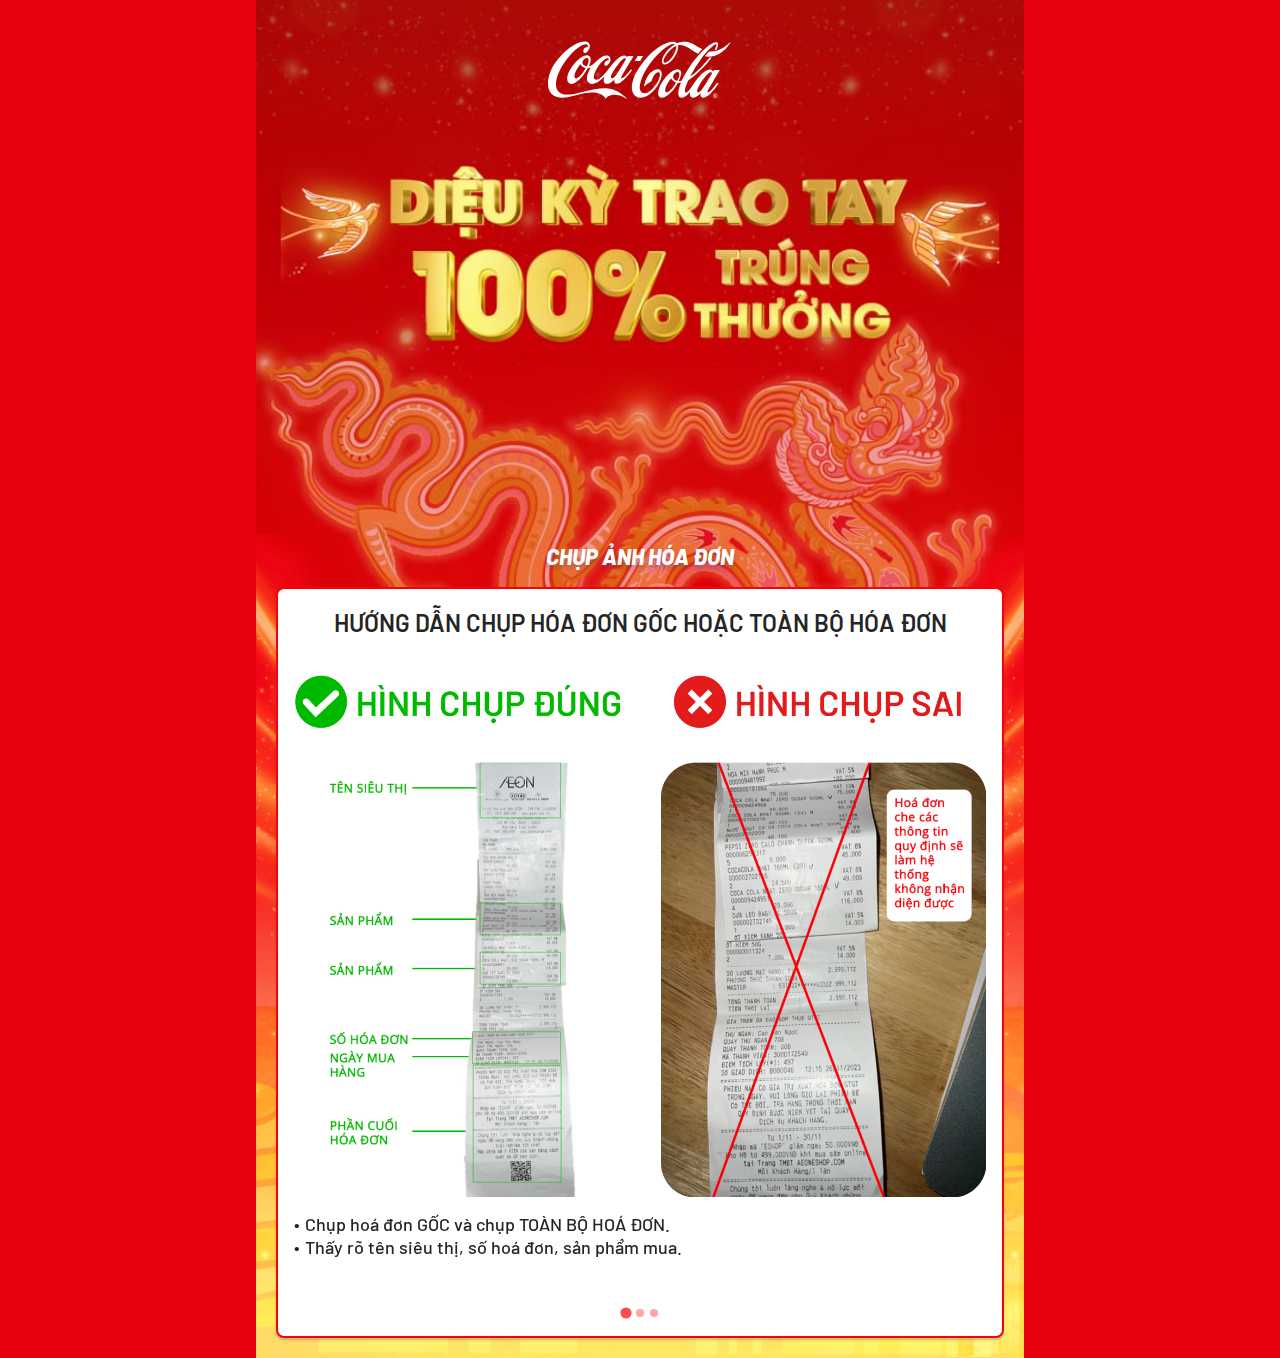
<file: bill.html>
<!DOCTYPE html>
<html lang="en">
<head>
  <meta charset="UTF-8">
  <meta name="viewport" content="width=device-width, initial-scale=1.0">
  <title>Cocacola - Diệu kỳ trao tay</title>
  <link rel="stylesheet" href="assets/css/style.css">
  <script src="assets/js/slider/splide.min.js"></script>
  <link href="assets/js/slider/splide.min.css" rel="stylesheet">
</head>

<body class="p-bill">
  <main>
    <header>
      <img src="assets/images/v4/logo-coca.svg" alt="">
      <!-- logo supermarket optional -->
      <!-- <img src="assets/images/v4/supermarket/lottlemart.png" alt="">   -->
    </header>
    <h1 class="heading heading-italic">Chụp ảnh hóa đơn</h1>
    <div class="p-bill-carousel">
      <p class="title">hướng dẫn chụp hóa đơn gốc hoặc toàn bộ hóa đơn</p>
      <div class="splide" aria-label="Splide Basic HTML Example">
        <div class="splide__track">
          <ul class="splide__list">
            <li class="splide__slide">
              <img src="assets/images/v4/slide/slide1.jpg">
              <ul class="text">
                <li>Chụp hoá đơn GỐC và chụp TOÀN BỘ HOÁ ĐƠN.</li>
                <li>Thấy rõ tên siêu thị, số hoá đơn, sản phẩm mua.</li>
              </ul>
            </li>
            <li class="splide__slide">
              <img src="assets/images/v4/slide/slide2.jpg">
              <ul class="text">
                 <li>Gấp hoá đơn lại để thấy rõ tên siêu thị, số hoá đơn, ngày mua hàng, tên và giá sản phẩm vào trong 1 khung hình.</li>
                 <li>Không gấp hoặc che các thông tin ở phần cuối hoá đơn.</li>
                 <li>Hoá đơn bị mờ sẽ không được hệ thống ghi nhận thông tin.</li>
              </ul>
            </li>
            <li class="splide__slide">
              <img src="assets/images/v4/slide/slide3.jpg">
            </li>
          </ul>
        </div>
      </div>
    </div>

    <script>
      var splide = new Splide( '.splide',{
        arrows: false
      } );
      splide.mount();
    </script>
   

  </main>
</body>
</html>
</file>
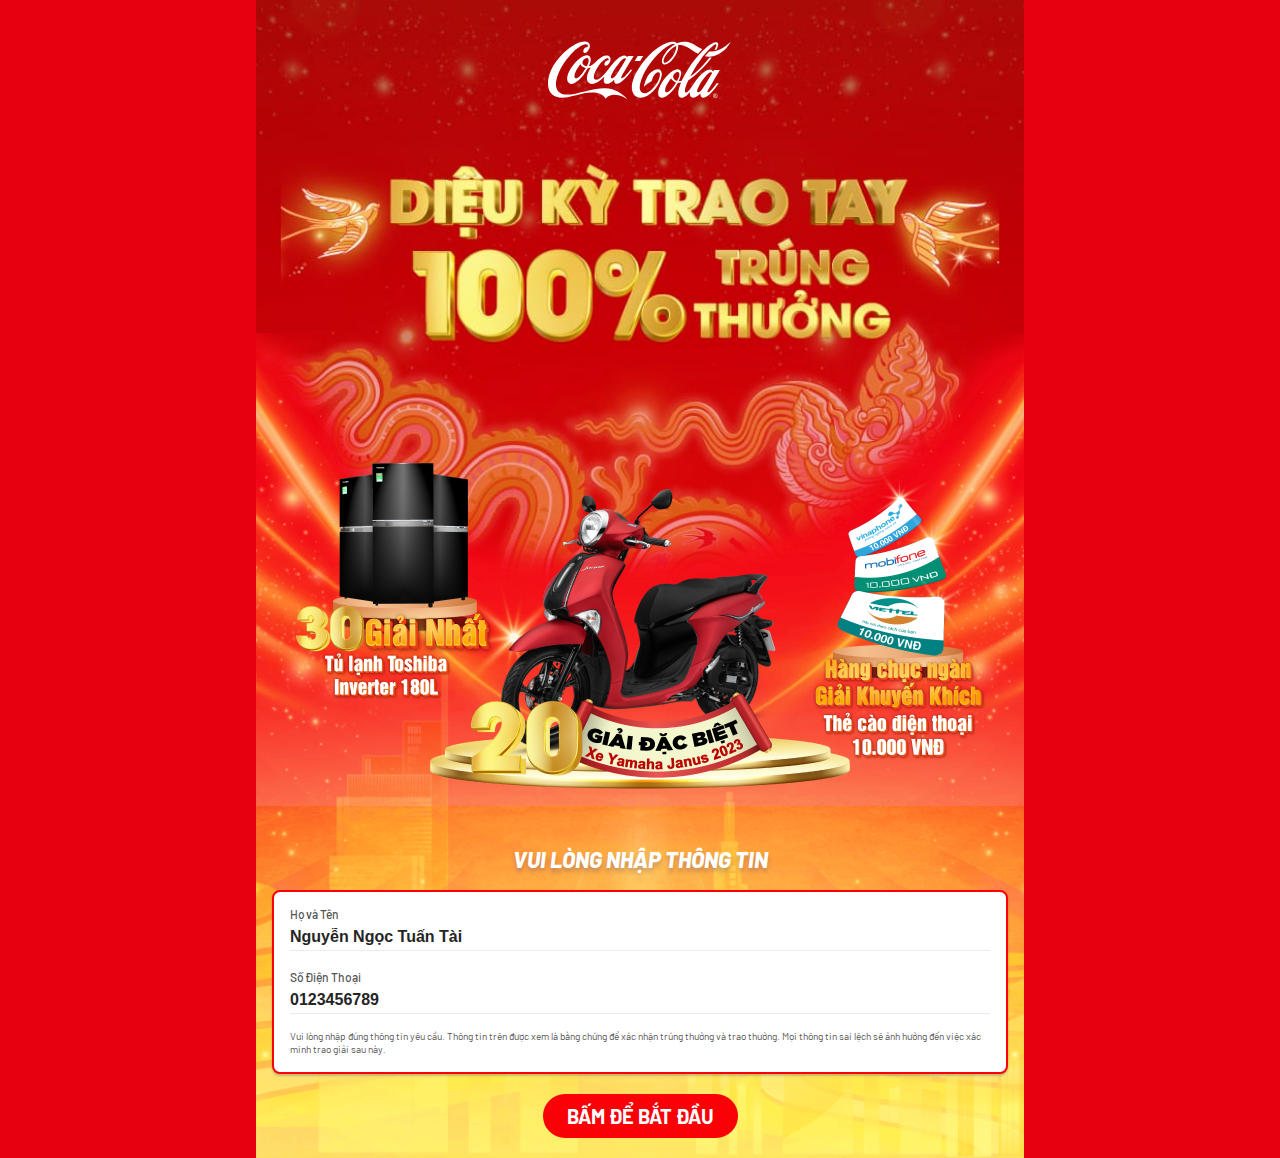
<file: game-step1.html>
<!DOCTYPE html>
<html lang="en">
<head>
  <meta charset="UTF-8">
  <meta name="viewport" content="width=device-width, initial-scale=1.0">
  <title>Cocacola - Diệu kỳ trao tay</title>
  <link rel="stylesheet" href="assets/css/style.css">
</head>

<body class="p-game">
  <main>
    <header>
      <img src="assets/images/v4/logo-coca.svg" alt="">
      <!-- logo supermarket optional -->
      <!-- <img src="assets/images/v4/supermarket/lottlemart.png" alt="">   -->
    </header>
    <div class="campaign">
      <img src="assets/images/v4/campaign/coop.png" alt="">
    </div>
    <h1 class="heading heading-italic">Vui lòng nhập thông tin</h1>

    <div class="form">
      <form action="">
        <div class="form-group">
          <label class="form-label" for="">Họ và Tên</label>
          <div class="form-input"><input type="text" value="Nguyễn Ngọc Tuấn Tài" /></div>
        </div>
        <div class="form-group">
          <label class="form-label" for="">Số Điện Thoại</label>
          <div class="form-input"><input type="text" value="0123456789" /></div>
        </div>
      </form>
      <p>
        Vui lòng nhập đúng thông tin yêu cầu. Thông tin trên được xem là bằng chứng để xác nhận trúng thưởng và trao thưởng. Mọi thông tin sai lệch sẽ ảnh hưởng đến việc xác minh trao giải sau này.
      </p>
    </div>
    <footer class="footer">
      <a class="button" href="game-step2.html">Bấm để bắt đầu</a>
    </footer>
  </main>
</body>
</html>
</file>
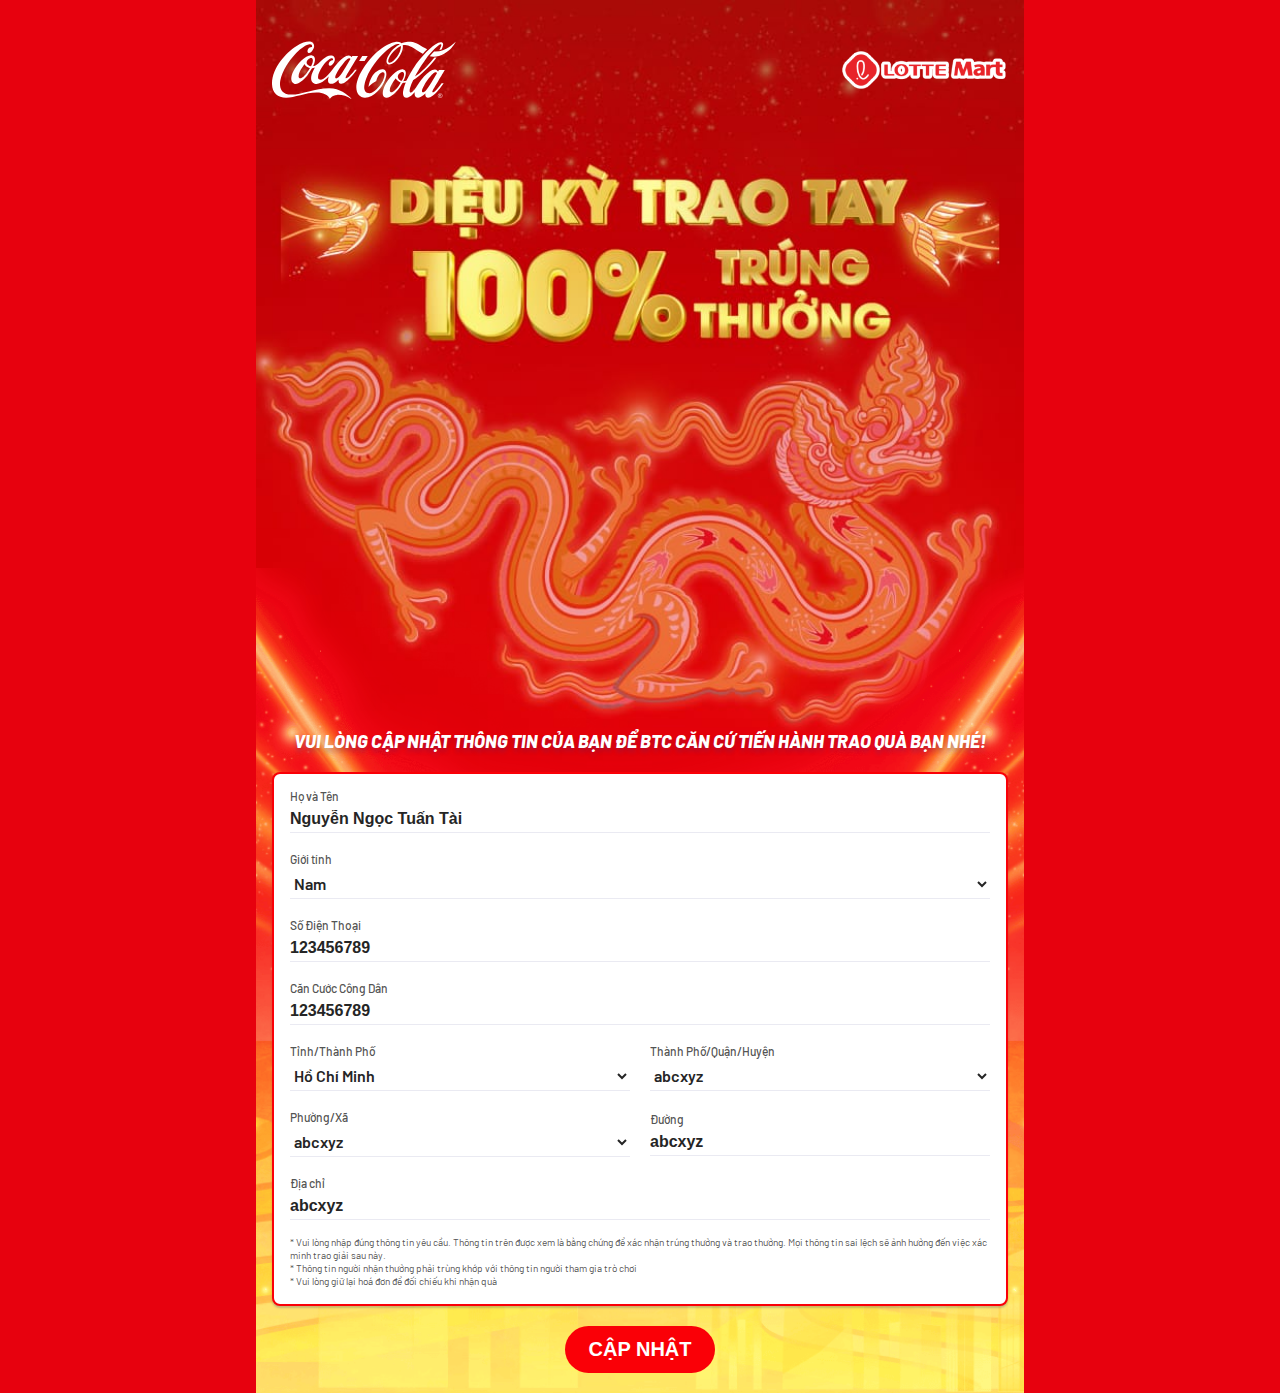
<file: game-step3.html>
<!DOCTYPE html>
<html lang="en">
<head>
  <meta charset="UTF-8">
  <meta name="viewport" content="width=device-width, initial-scale=1.0">
  <title>Cocacola - Diệu kỳ trao tay</title>
  <link rel="stylesheet" href="assets/css/style.css">
</head>

<body class="p-game-step3">
  <main>
    <header>
      <img src="assets/images/v4/logo-coca.svg" alt="">
      <!-- logo supermarket optional -->
      <img src="assets/images/v4/supermarket/lottlemart.png" alt="">  
    </header>
    <p class="heading-small">Vui lòng cập nhật thông tin của bạn để BTC căn cứ tiến hành trao quà bạn nhé!</p>
    <form class="form" action="">
      <div class="form-group">
        <label  class="form-label" for="">Họ và Tên</label>
        <div class="form-input">
          <input type="text" name="" id="" value="Nguyễn Ngọc Tuấn Tài"></div>
      </div>
      <div class="form-group">
        <label class="form-label" for="">Giới tính</label>
        <div class="form-input">
          <select name="" id="">
            <option value="">Nam</option>
            <option value="">Nữ</option>
            <option value="">Khác</option>
          </select>
        </div>
      </div>
      <div class="form-group">
        <label class="form-label" for="">Số Điện Thoại</label>
        <div class="form-input">
          <input type="number" name="" id="" value="123456789">
        </div>
      </div>
      <div class="form-group">
        <label class="form-label" for="">Căn Cước Công Dân</label>
        <div class="form-input">
          <input type="number" name="" id="" value="123456789">
        </div>
      </div>
      <div class="form-inline">
        <div class="form-group">
          <label class="form-label" for="">Tỉnh/Thành Phố</label>
          <div class="form-input">
            <select name="" id="">
              <option value="">Hồ Chí Minh</option>
            </select>
          </div>
        </div>
        <div class="form-group">
          <label class="form-label" for="">Thành Phố/Quận/Huyện</label>
          <div class="form-input">
            <select name="" id="">
              <option value="">abcxyz</option>
            </select>
          </div>
        </div>
      </div>
      <div class="form-inline">
        <div class="form-group">
          <label class="form-label" for="">Phường/Xã</label>
          <div class="form-input">
            <select name="" id="">
              <option value="">abcxyz</option>
            </select>
          </div>
        </div>
        <div class="form-group">
          <label class="form-label" for="">Đường</label>
          <div class="form-input"><input type="text" name="" id="" value="abcxyz"></div>
        </div>
      </div>
      <div class="form-group">
        <label  class="form-label" for="">Địa chỉ</label>
        <div class="form-input"><input type="text" name="" id="" value="abcxyz"></div>
      </div>
      <p>
        * Vui lòng nhập đúng thông tin yêu cầu. Thông tin trên được xem là bằng chứng để xác nhận trúng thưởng và trao thưởng. Mọi thông tin sai lệch sẽ ảnh hưởng đến việc xác minh trao giải sau này.
        <br/>* Thông tin người nhận thưởng phải trùng khớp với thông tin người tham gia trò chơi
        <br/>* Vui lòng giữ lại hoá đơn để đối chiếu khi nhận quà
      </p>
    </form>
    <footer class="footer">
      <button class="button" type="submit" data-modal="modal-success">Cập nhật</button>
    </footer>

    <div class="modal" id="modal-success">
      <div class="modal-bg modal-exit"></div>
      <div class="modal-container">
        <div class="modal-body">
          <p>Bạn có chắc chắn muốn cập nhật thông tin của bạn thành thông tin này không?</p>
          <footer class="footer">
            <a class="modal-exit btn btn-gray">Huỷ bỏ</a>
            <a class="btn btn-green">Đồng ý</a>
          </footer>
        </div>
      </div>
    </div>
  </main>

  <script src="assets/js/modal.js"></script>
</body>
</html>
</file>
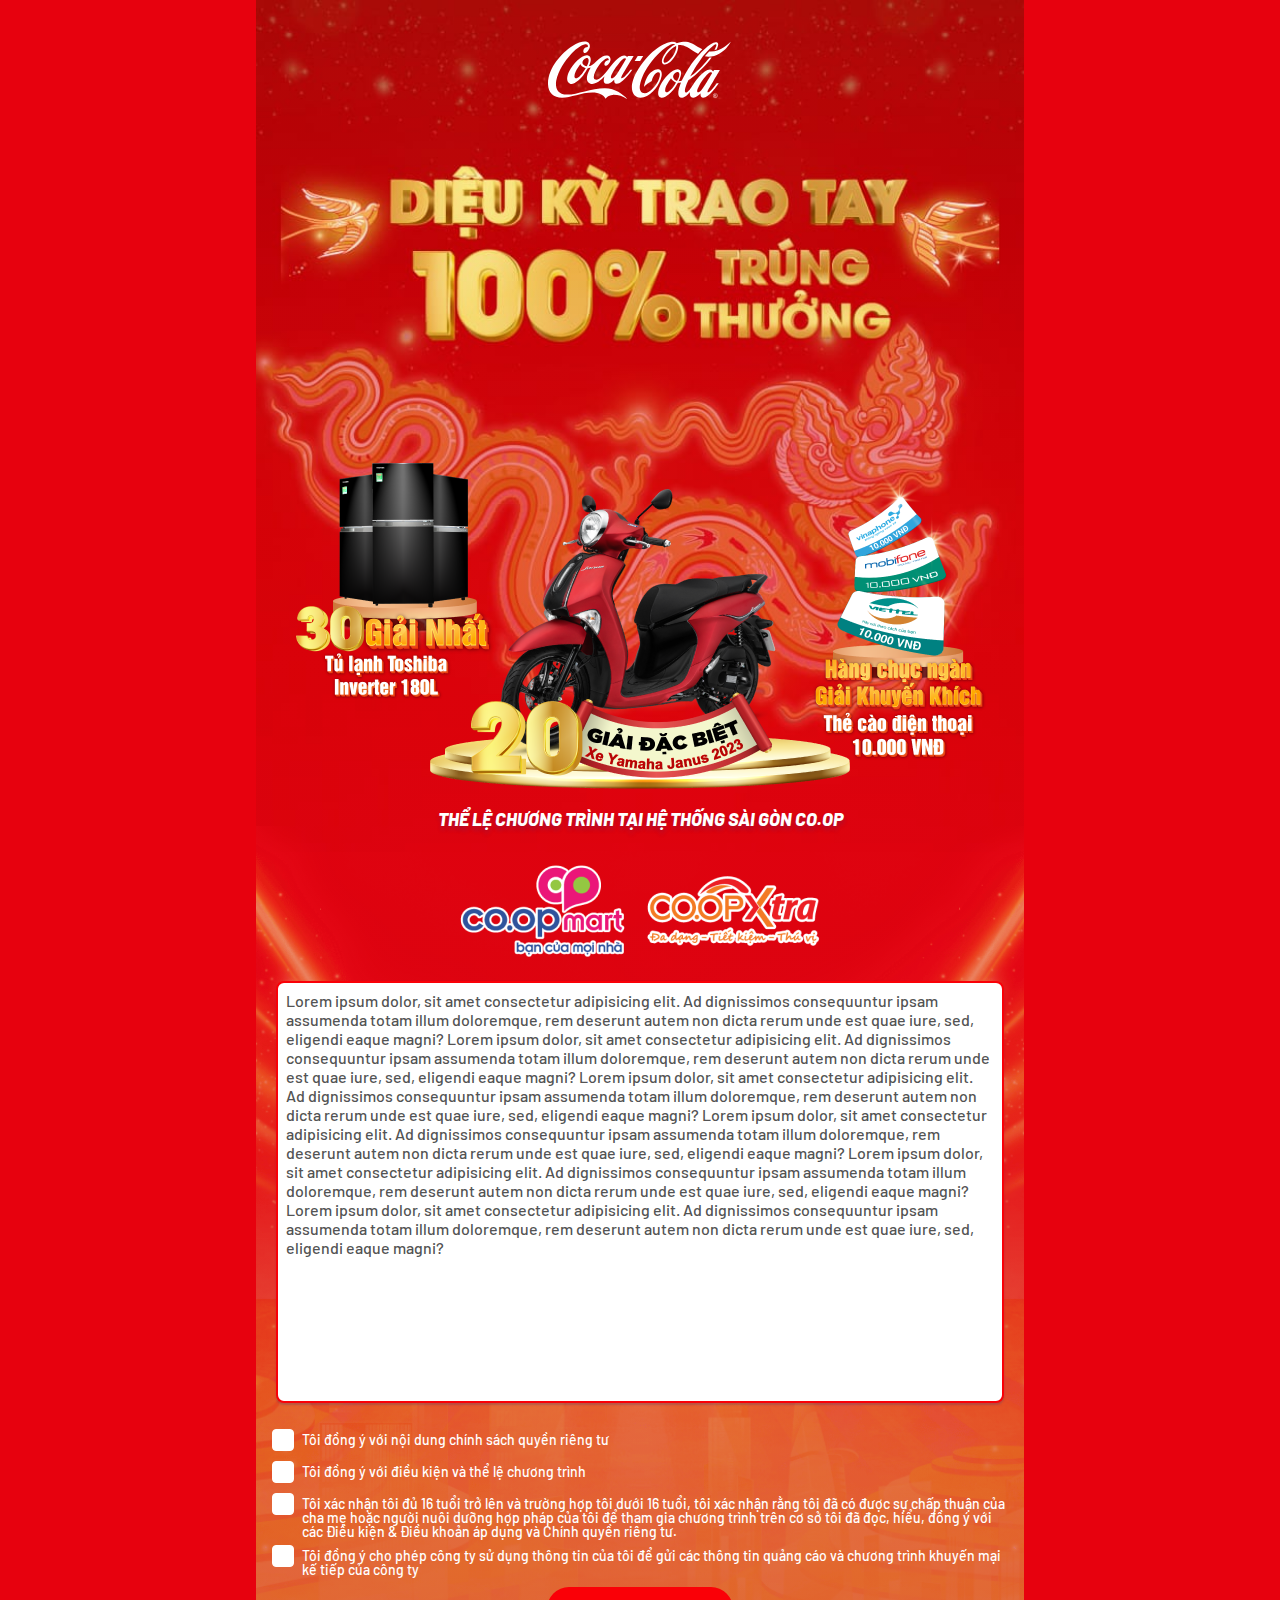
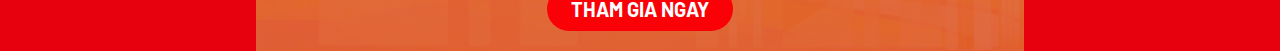
<file: game-thele.html>
<!DOCTYPE html>
<html lang="en">
<head>
  <meta charset="UTF-8">
  <meta name="viewport" content="width=device-width, initial-scale=1.0">
  <title>Cocacola - Diệu kỳ trao tay</title>
  <link rel="stylesheet" href="assets/css/style.css">
</head>

<body class="p-thele">
  <main>
    <header>
      <img src="assets/images/v4/logo-coca.svg" alt="">
      <!-- logo supermarket optional -->
      <!-- <img src="assets/images/v4/supermarket/lottlemart.png" alt="">   -->
    </header>
    <div class="campaign">
      <img src="assets/images/v4/campaign/coop.png" alt="">
    </div>
    <h1 class="heading-small">Thể lệ chương trình tại hệ thống sài gòn co.op</h1>
    <ul class="supermarket">
      <li><img src="assets/images/v4/supermarket/coop.png" alt=""></li>
      <li><img src="assets/images/v4/supermarket/coopextra.png" alt=""></li>
    </ul>
    <div class="p-thele-content">
      <div class="p-thele-content-inner">
        Lorem ipsum dolor, sit amet consectetur adipisicing elit. Ad dignissimos consequuntur ipsam assumenda totam illum doloremque, rem deserunt autem non dicta rerum unde est quae iure, sed, eligendi eaque magni?
        Lorem ipsum dolor, sit amet consectetur adipisicing elit. Ad dignissimos consequuntur ipsam assumenda totam illum doloremque, rem deserunt autem non dicta rerum unde est quae iure, sed, eligendi eaque magni?
        Lorem ipsum dolor, sit amet consectetur adipisicing elit. Ad dignissimos consequuntur ipsam assumenda totam illum doloremque, rem deserunt autem non dicta rerum unde est quae iure, sed, eligendi eaque magni?
        Lorem ipsum dolor, sit amet consectetur adipisicing elit. Ad dignissimos consequuntur ipsam assumenda totam illum doloremque, rem deserunt autem non dicta rerum unde est quae iure, sed, eligendi eaque magni?
        Lorem ipsum dolor, sit amet consectetur adipisicing elit. Ad dignissimos consequuntur ipsam assumenda totam illum doloremque, rem deserunt autem non dicta rerum unde est quae iure, sed, eligendi eaque magni?
        Lorem ipsum dolor, sit amet consectetur adipisicing elit. Ad dignissimos consequuntur ipsam assumenda totam illum doloremque, rem deserunt autem non dicta rerum unde est quae iure, sed, eligendi eaque magni?
      </div>
    </div>
    <div class="form-check">
      <input type="checkbox" id="input-thele">
      <label for="input-thele">
        Tôi đồng ý với nội dung chính sách quyền riêng tư
      </label>
    </div>
    <div class="form-check">
      <input type="checkbox" id="input-thele2">
      <label for="input-thele2">
        Tôi đồng ý với điều kiện và thể lệ chương trình
      </label>
    </div>
    <div class="form-check">
      <input type="checkbox" id="input-thele3">
      <label for="input-thele3">
        Tôi xác nhận tôi đủ 16 tuổi trở lên và trường hợp tôi dưới 16 tuổi, tôi xác nhận rằng tôi đã có được sự chấp thuận của cha mẹ hoặc người nuôi dưỡng hợp pháp của tôi để tham gia chương trình trên cơ sở tôi đã đọc, hiểu, đồng ý với các Điều kiện & Điều khoản áp dụng và Chính quyền riêng tư.
      </label>
    </div>
    <div class="form-check">
      <input type="checkbox" id="input-thele4">
      <label for="input-thele4">
        Tôi đồng ý cho phép công ty sử dụng thông tin của tôi để gửi các thông tin quảng cáo và chương trình khuyến mại kế tiếp của công ty
      </label>
    </div>
    <footer class="footer">
      <a class="button" href="game-step1.html">Tham gia ngay</a>
    </footer>
  </main>
</body>
</html>
</file>
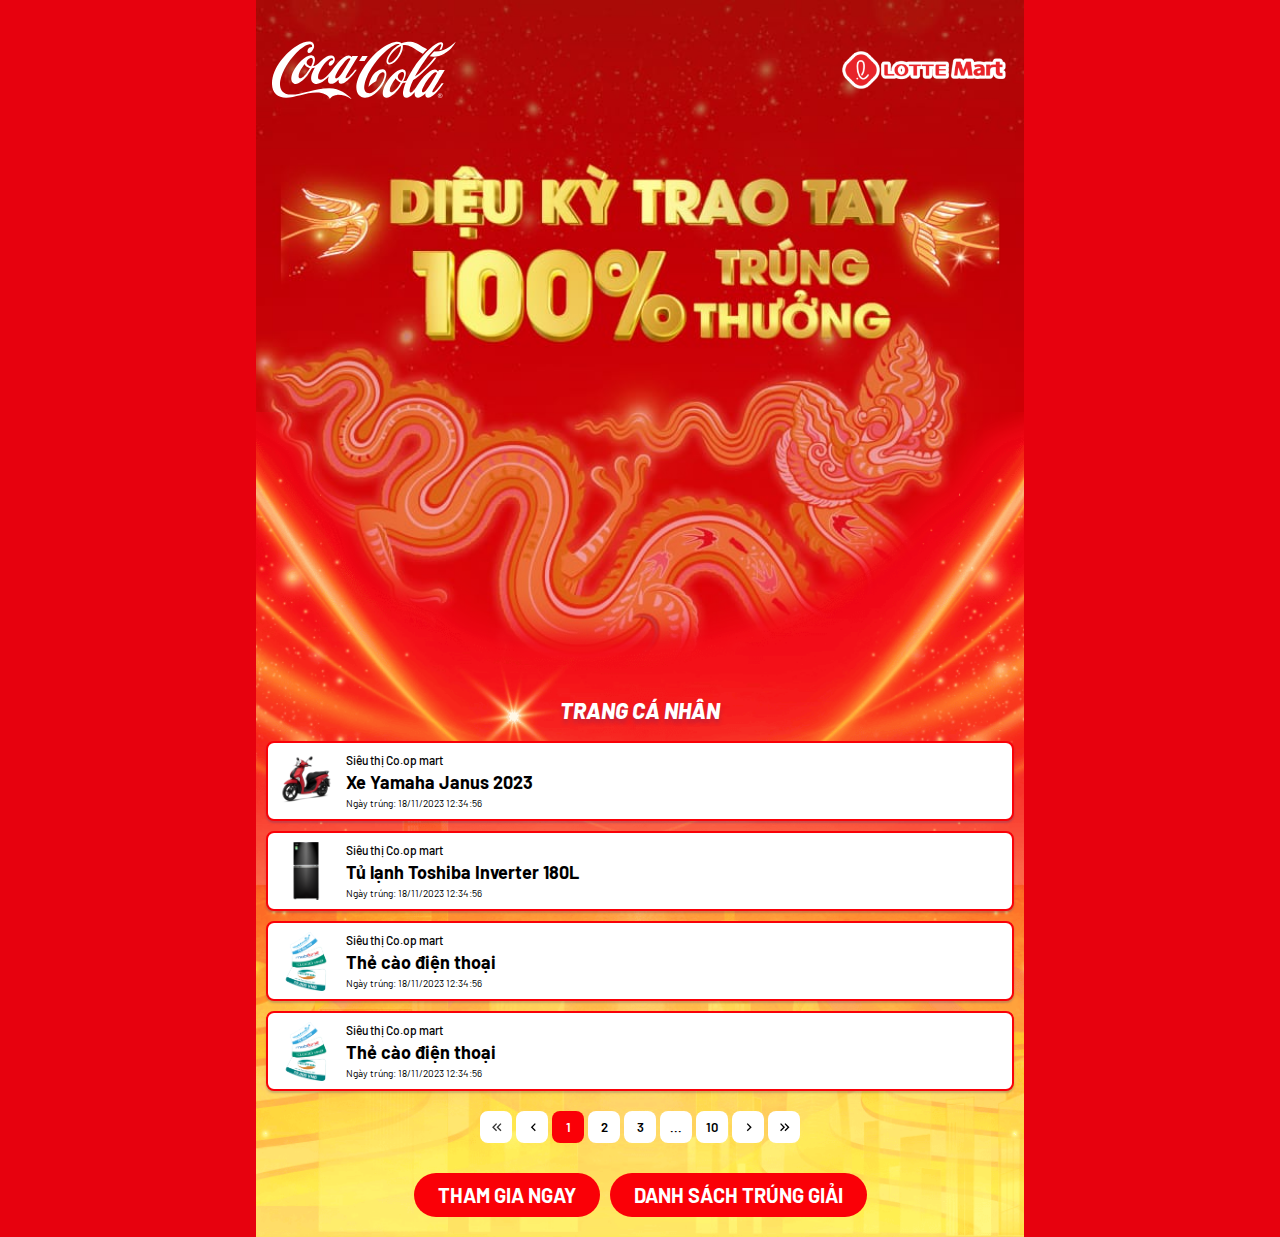
<file: my-gift.html>
<!DOCTYPE html>
<html lang="en">
<head>
  <meta charset="UTF-8">
  <meta name="viewport" content="width=device-width, initial-scale=1.0">
  <title>Cocacola - Diệu kỳ trao tay</title>
  <link rel="stylesheet" href="assets/css/style.css">
</head>

<body class="p-gift">
  <main>
    <header>
      <img src="assets/images/v4/logo-coca.svg" alt="">
      <!-- logo supermarket optional -->
      <img src="assets/images/v4/supermarket/lottlemart.png" alt="">  
    </header>
    <h1 class="heading heading-italic">Trang cá nhân</h1>

    <ul class="list-gift">
      <li>
        <div class="card">
          <div class="card-img"><img src="assets/images/v4/qua-1-dummy.png" alt=""></div>
          <div class="card-content">
            <p class="card-area">Siêu thị Co.op mart</p>
            <p class="card-title">Xe Yamaha Janus 2023</p>
            <p class="card-date">Ngày trúng: 18/11/2023 12:34:56</p>
          </div>
        </div>
      </li>
      <li>
        <div class="card">
          <div class="card-img"><img src="assets/images/v4/qua-2-dummy.png" alt=""></div>
          <div class="card-content">
            <p class="card-area">Siêu thị Co.op mart</p>
            <p class="card-title">Tủ lạnh Toshiba Inverter 180L</p>
            <p class="card-date">Ngày trúng: 18/11/2023 12:34:56</p>
          </div>
        </div>
      </li>
      <li>
        <div class="card">
          <div class="card-img"><img src="assets/images/v4/qua-3-dummy.png" alt=""></div>
          <div class="card-content">
            <p class="card-area">Siêu thị Co.op mart</p>
            <p class="card-title">Thẻ cào điện thoại</p>
            <p class="card-date">Ngày trúng: 18/11/2023 12:34:56</p>
          </div>
        </div>
      </li>
      <li>
        <div class="card">
          <div class="card-img"><img src="assets/images/v4/qua-3-dummy.png" alt=""></div>
          <div class="card-content">
            <p class="card-area">Siêu thị Co.op mart</p>
            <p class="card-title">Thẻ cào điện thoại</p>
            <p class="card-date">Ngày trúng: 18/11/2023 12:34:56</p>
          </div>
        </div>
      </li>

    </ul>
    <ul class="pagination">
      <li><a href=""><img src="assets/images/v4/icon-first.svg"></a></li>
      <li><a href=""><img src="assets/images/v4/icon-prev.svg"></a></li>
      <li><a class="active" href="">1</a></li>
      <li><a href="">2</a></li>
      <li><a href="">3</a></li>
      <li><a href="">...</a></li>
      <li><a href="">10</a></li>
      <li><a href=""><img src="assets/images/v4/icon-next.svg"></a></li>
      <li><a href=""><img src="assets/images/v4/icon-last.svg"></a></li>
    </ul>

    <footer class="footer">
      <a class="button" href="game-step1.html">Tham gia ngay</a>
      <a class="button" href="winner.html">Danh sách trúng giải</a>
    </footer>
  </main>
</body>
</html>
</file>
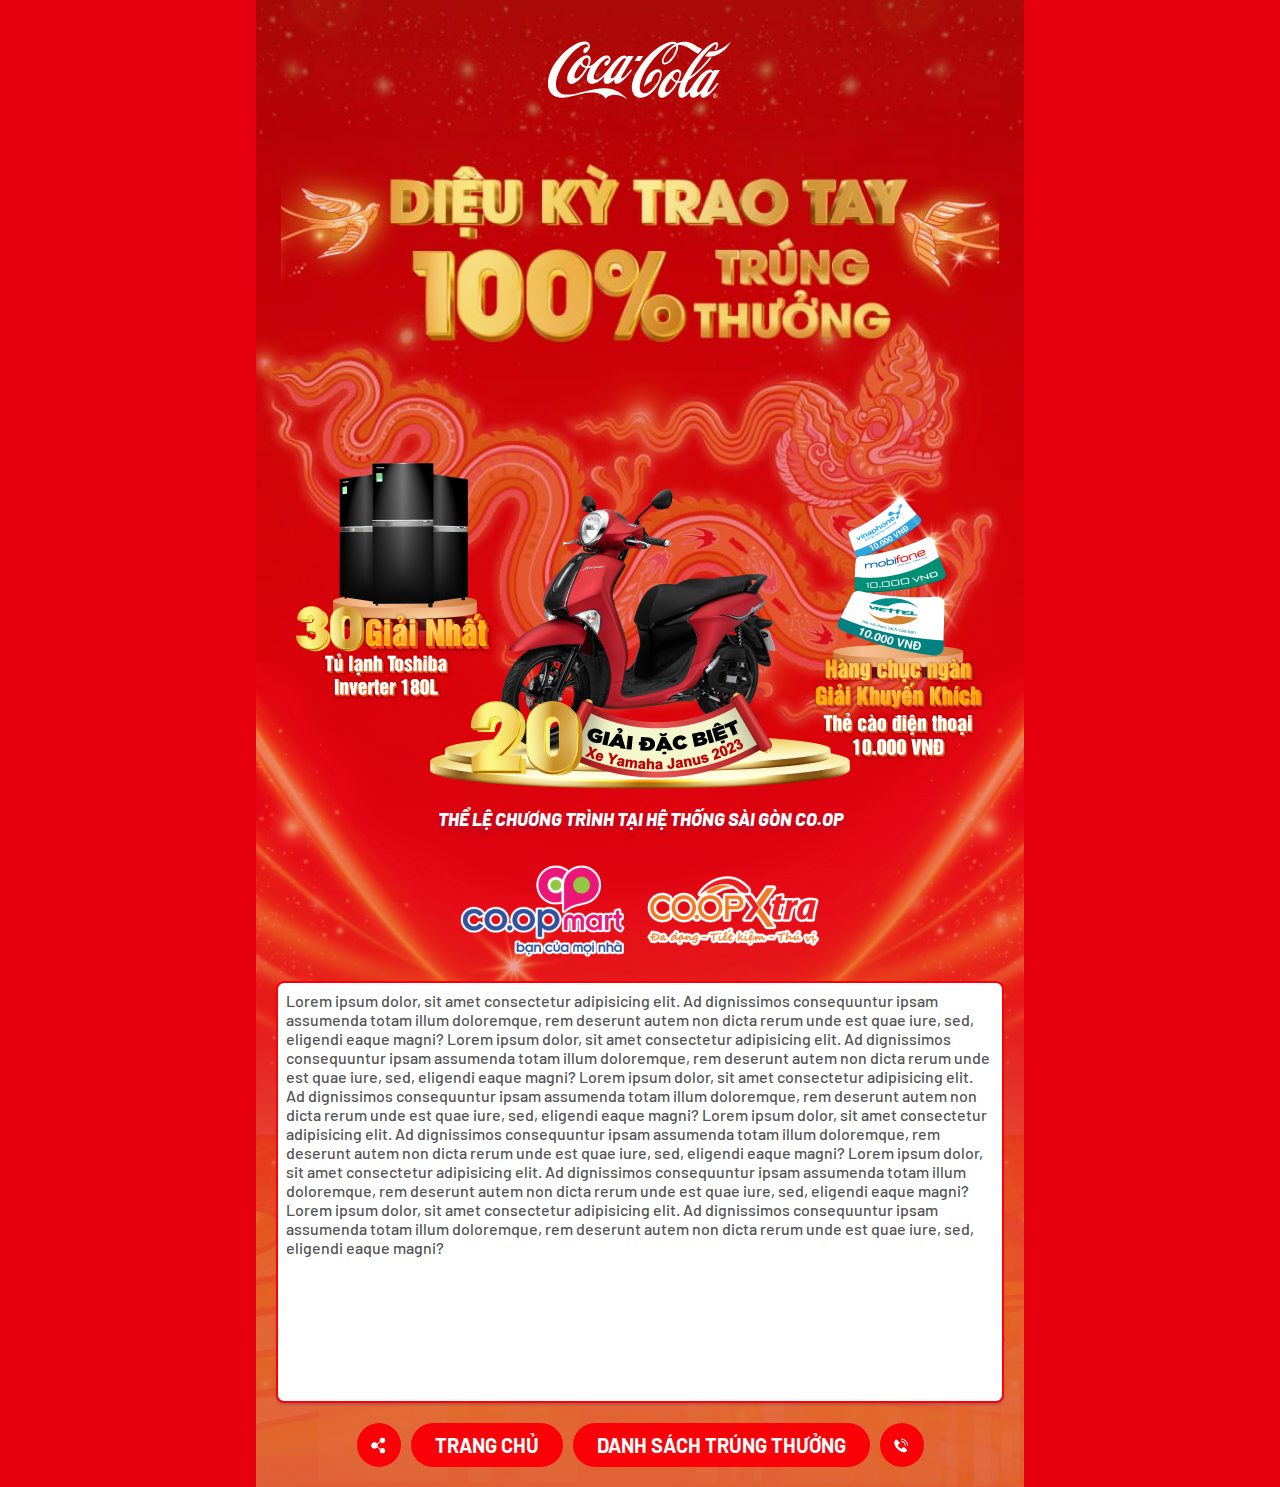
<file: thele.html>
<!DOCTYPE html>
<html lang="en">
<head>
  <meta charset="UTF-8">
  <meta name="viewport" content="width=device-width, initial-scale=1.0">
  <title>Cocacola - Diệu kỳ trao tay</title>
  <link rel="stylesheet" href="assets/css/style.css">
</head>

<body class="p-thele">
  <main>
    <header>
      <img src="assets/images/v4/logo-coca.svg" alt="">
      <!-- logo supermarket optional -->
      <!-- <img src="assets/images/v4/supermarket/lottlemart.png" alt="">   -->
    </header>
    <div class="campaign">
      <img src="assets/images/v4/campaign/coop.png" alt="">
    </div>
    <h1 class="heading-small">Thể lệ chương trình tại hệ thống sài gòn co.op</h1>
    <ul class="supermarket">
      <li><img src="assets/images/v4/supermarket/coop.png" alt=""></li>
      <li><img src="assets/images/v4/supermarket/coopextra.png" alt=""></li>
    </ul>
    <div class="p-thele-content">
      <div class="p-thele-content-inner">
        Lorem ipsum dolor, sit amet consectetur adipisicing elit. Ad dignissimos consequuntur ipsam assumenda totam illum doloremque, rem deserunt autem non dicta rerum unde est quae iure, sed, eligendi eaque magni?
        Lorem ipsum dolor, sit amet consectetur adipisicing elit. Ad dignissimos consequuntur ipsam assumenda totam illum doloremque, rem deserunt autem non dicta rerum unde est quae iure, sed, eligendi eaque magni?
        Lorem ipsum dolor, sit amet consectetur adipisicing elit. Ad dignissimos consequuntur ipsam assumenda totam illum doloremque, rem deserunt autem non dicta rerum unde est quae iure, sed, eligendi eaque magni?
        Lorem ipsum dolor, sit amet consectetur adipisicing elit. Ad dignissimos consequuntur ipsam assumenda totam illum doloremque, rem deserunt autem non dicta rerum unde est quae iure, sed, eligendi eaque magni?
        Lorem ipsum dolor, sit amet consectetur adipisicing elit. Ad dignissimos consequuntur ipsam assumenda totam illum doloremque, rem deserunt autem non dicta rerum unde est quae iure, sed, eligendi eaque magni?
        Lorem ipsum dolor, sit amet consectetur adipisicing elit. Ad dignissimos consequuntur ipsam assumenda totam illum doloremque, rem deserunt autem non dicta rerum unde est quae iure, sed, eligendi eaque magni?
      </div>
    </div>

    <footer class="footer">
      <a class="button button-round" href="">
        <img src="assets/images/v4/icon-sharing.svg" alt="">
      </a>
      <a class="button button-fit" href="index.html">Trang chủ</a>
      <a class="button button-fit" href="winner.html">Danh sách trúng thưởng</a>
      <a class="button button-round" href="">
        <img src="assets/images/v4/icon-receive.svg" alt="">
      </a>
    </footer>
  </main>
</body>
</html>
</file>
<file: assets/css/style.css>
@charset "UTF-8";
@import url("https://fonts.googleapis.com/css2?family=Barlow:ital,wght@0,100;0,200;0,300;0,400;0,500;0,600;0,700;0,800;0,900;1,100;1,200;1,300;1,400;1,500;1,600;1,700;1,800;1,900&display=swap");
/* MEDIA QUERIES
 * -----------------------------------------------*/
html,
body,
div,
span,
applet,
object,
iframe,
h1,
h2,
h3,
h4,
h5,
h6,
p,
blockquote,
pre,
a,
abbr,
acronym,
address,
big,
cite,
code,
del,
dfn,
em,
img,
ins,
kbd,
q,
s,
samp,
small,
strike,
strong,
sub,
sup,
tt,
var,
b,
u,
i,
center,
dl,
dt,
dd,
ol,
ul,
li,
fieldset,
form,
label,
legend,
table,
caption,
tbody,
tfoot,
thead,
tr,
th,
td,
article,
aside,
canvas,
details,
embed,
figure,
figcaption,
footer,
header,
hgroup,
menu,
nav,
output,
ruby,
section,
summary,
time,
mark,
audio,
video {
  margin: 0;
  padding: 0;
  border: 0;
  font-size: 100%;
  font: inherit;
  vertical-align: baseline;
}

/* HTML5 display-role reset for older browsers */
article,
aside,
details,
figcaption,
figure,
footer,
header,
hgroup,
menu,
nav,
section {
  display: block;
}

body {
  line-height: 1;
  color: white;
}

ol,
ul {
  list-style: none;
}

blockquote,
q {
  quotes: none;
}

blockquote:before,
blockquote:after,
q:before,
q:after {
  content: none;
}

table {
  border-collapse: collapse;
  border-spacing: 0;
}

* {
  box-sizing: border-box;
}

@media only screen and (max-width: 767px) {
  html {
    font-size: 26.6666666667vw;
  }
}
@media (orientation: landscape) {
  html {
    font-size: 13.3333333333vw;
  }
}
@media (min-width: 641px) and (max-width: 767px) and (orientation: portrait) {
  html {
    font-size: 13.3333333333vw;
  }
}
@media print, (min-width: 768px) {
  html {
    font-size: 0.1333333333vw;
  }
}

body {
  font-family: "Barlow", Arial, Helvetica, sans-serif;
  font-weight: 400;
  min-width: 320px;
  margin: 0 auto;
  color: white;
  -webkit-text-size-adjust: 100%;
  font-size: 0.14rem;
}

input,
textarea {
  font-size: 16px;
}
@media print, (min-width: 768px) {
  input,
  textarea {
    font-size: 14px;
  }
}

img {
  vertical-align: bottom;
  max-width: 100%;
  height: auto;
}

a {
  text-decoration: none;
  outline: none;
  color: currentColor;
}

b,
strong,
em {
  font-weight: 600;
}

select {
  font-family: "Barlow", Arial, Helvetica, sans-serif;
}

img {
  max-width: 100%;
  height: auto;
}

html {
  background: #e7010e;
}

body {
  max-width: 768px;
  width: 100vw;
  margin: 0 auto;
  position: relative;
  z-index: 1;
}
body.active main {
  background: url(../images/v4/bg-bottom.png) no-repeat bottom center/100% auto, url(../images/v4/bg-1.png) no-repeat top center/100% auto;
}

main {
  display: flex;
  flex-direction: column;
  align-items: center;
  justify-content: flex-start;
  flex-wrap: wrap;
  min-height: 100vh;
  padding-top: 8vw;
  background: url(../images/v4/bg-bottom.png) no-repeat bottom center/100% auto, url(../images/v4/bg-top.jpg) no-repeat top center/100% auto;
}
@media print, (min-width: 768px) {
  main {
    padding-top: 40px;
  }
}

.p-home main {
  background: url(../images/v4/bg-bottom.png) no-repeat bottom center/100% auto, url(../images/v4/bg-home.jpg) no-repeat top center/100% auto;
}

.p-thele main {
  position: relative;
  z-index: 1;
}
.p-thele main:before {
  content: "";
  background: linear-gradient(180deg, rgba(183, 9, 19, 0) 0%, #CC0813 100%);
  opacity: 0.6;
  position: absolute;
  bottom: 0;
  left: 0;
  width: 100%;
  height: 100%;
  z-index: -1;
}

.p-game-step2.is-game {
  aspect-ratio: 754/1624;
}
.p-game-step2.is-game main {
  height: 100%;
  background: url(../images/v4/bg-2.jpg) no-repeat top center/cover;
}

.p-game-step2.is-hidden-tree {
  aspect-ratio: 754/1624;
}
.p-game-step2.is-hidden-tree main {
  height: 100%;
  background: url(../images/v4/bg-2-2.jpg) no-repeat top center/cover;
}

header {
  display: flex;
  width: 100%;
  padding: 0 16px;
  justify-content: space-between;
}
header img:only-child {
  margin: 0 auto;
}
header img {
  max-height: 40px;
}
@media print, (min-width: 768px) {
  header img {
    max-height: none;
    height: 60px;
  }
}

.campaign {
  margin-top: 40vw;
  max-width: 92vw;
}
@media print, (min-width: 768px) {
  .campaign {
    margin-top: 45%;
  }
}

.heading {
  color: #FFF;
  text-align: center;
  text-shadow: 0px 4px 4px rgba(46, 49, 128, 0.25);
  font-size: 0.22rem;
  font-weight: 800;
  text-transform: uppercase;
  margin-top: 20px;
}
@media print, (min-width: 768px) {
  .heading {
    font-size: 22px;
    margin-top: 40px;
  }
}

.heading-2 {
  color: #FBF480;
  text-align: center;
  font-size: 0.16rem;
  font-weight: 800;
  text-transform: uppercase;
}
@media print, (min-width: 768px) {
  .heading-2 {
    font-size: 16px;
  }
}

.heading-large {
  color: #FA0007;
  text-align: center;
  text-shadow: 0px 4px 4px rgba(46, 49, 128, 0.25);
  font-size: 22px;
  font-style: italic;
  font-weight: 800;
  line-height: 1.3;
  text-stroke: 1px #F1E281;
  -webkit-text-stroke: 1px #F1E281;
}
@media print, (min-width: 768px) {
  .heading-large {
    font-size: 30px;
  }
}

.heading-small {
  color: #FFF;
  text-align: center;
  text-shadow: 0px 4px 4px rgba(46, 49, 128, 0.25);
  font-size: 14px;
  font-style: italic;
  font-weight: 800;
  line-height: normal;
  text-transform: uppercase;
}
@media print, (min-width: 768px) {
  .heading-small {
    font-size: 18px;
  }
}

.heading-italic {
  font-style: italic;
}

.heading-yellow {
  color: #F1E281;
}

.form-check {
  margin: 10px 16px;
  align-self: start;
}
.form-check input[type=checkbox] {
  display: none;
}
.form-check input[type=checkbox] ~ label {
  font-size: 0.13rem;
  position: relative;
  font-weight: 500;
  cursor: pointer;
  display: flex;
}
@media print, (min-width: 768px) {
  .form-check input[type=checkbox] ~ label {
    font-size: 14px;
  }
}
.form-check input[type=checkbox] ~ label:before {
  content: "";
  width: 20px;
  height: 20px;
  aspect-ratio: 1;
  display: inline-block;
  vertical-align: middle;
  margin-right: 8px;
  border-radius: 4px;
  border: 1px solid #FFF;
  background: #FFF;
  transform: translateY(-4px);
}
.form-check input[type=checkbox] ~ label:after {
  content: "";
  width: 6px;
  height: 20px;
  background: transparent;
  border-right: 2px solid #FA0007;
  border-bottom: 2px solid #FA0007;
  position: absolute;
  top: -10px;
  left: 10px;
  transform: rotate(45deg);
  z-index: 1;
  opacity: 0;
}
.form-check input[type=checkbox]:checked ~ label:after {
  opacity: 1;
}

.form-check + .form-check {
  margin-top: 0;
}

.form-group.check {
  display: flex;
}
.form-group.check label {
  display: flex;
  align-items: center;
  padding: 0 20px;
}

.footer {
  display: flex;
  align-items: center;
  width: 100%;
  justify-content: center;
  padding: 0 0.1rem 0.2rem;
  gap: 0.1rem;
}
@media print, (min-width: 768px) {
  .footer {
    gap: 10px;
    padding: 0 20px 20px;
  }
}
.footer-space {
  justify-content: space-between;
}
.footer-vertical {
  flex-direction: column;
}

.button {
  border: none;
  border-radius: 100px;
  background: #FA0007;
  color: #FFF;
  font-size: 0.12rem;
  font-weight: 700;
  text-transform: uppercase;
  padding: 0.1rem 0.2rem;
}
@media print, (min-width: 768px) {
  .button {
    font-size: 20px;
    padding: 12px 24px;
  }
}
.button-round {
  padding: 0.08rem;
}
@media print, (min-width: 768px) {
  .button-round {
    padding: 12px;
    width: 44px;
    height: 44px;
    display: flex;
    align-items: center;
    justify-content: center;
  }
}
.button-shadow {
  box-shadow: 0px 4px 4px 0px rgba(46, 49, 128, 0.5);
}
@media only screen and (max-width: 767px) {
  .button-fit {
    padding: 0.1rem;
  }
}

.animate-zoom-in-out {
  animation: press 0.4s 1s infinite;
}

@keyframes press {
  0% {
    transform: scale(1);
  }
  50% {
    transform: scale(0.92);
  }
  to {
    transform: scale(1);
  }
}
.supermarket {
  display: flex;
  align-items: center;
  justify-content: center;
  gap: 0 0.1rem;
  margin-top: 0.15rem;
}
@media print, (min-width: 768px) {
  .supermarket {
    margin-top: 30px;
  }
}
.supermarket li {
  display: inline-block;
  margin: 0 1vw;
}
@media print, (min-width: 768px) {
  .supermarket li {
    margin: 0 10px;
  }
}
.supermarket li img {
  height: 12vw;
  width: auto;
}
@media print, (min-width: 768px) {
  .supermarket li img {
    height: 10%;
  }
}

.p-home .heading {
  margin-top: 61vw;
}
@media print, (min-width: 768px) {
  .p-home .heading {
    margin-top: 70%;
  }
}
.p-home .heading-2 {
  margin: 0.1rem auto;
}
@media print, (min-width: 768px) {
  .p-home .heading-2 {
    margin: 22px auto;
  }
}

.list-supermarket {
  background: url(../images/v4/frame-supermarket.png) no-repeat top center/100% auto;
  text-align: center;
  padding: 5% 3% 0%;
  aspect-ratio: 704/817;
  margin: 5vw 3vw;
}
@media print, (min-width: 768px) {
  .list-supermarket {
    margin: 3%;
    aspect-ratio: 704/817;
  }
}
.list-supermarket li {
  display: inline-block;
  margin: 0 3.1vw;
}
@media print, (min-width: 768px) {
  .list-supermarket li {
    margin: 0 10px;
  }
}
.list-supermarket li img {
  height: 12vw;
  width: auto;
}
@media print, (min-width: 768px) {
  .list-supermarket li img {
    height: 10%;
  }
}

.p-thele-content {
  aspect-ratio: 348/202;
  overflow: auto;
  border-radius: 8px;
  border: 2px solid #FA0007;
  background: #FFF;
  box-shadow: 0px 2px 2px 0px rgba(46, 49, 128, 0.25);
  padding: 8px;
  margin: 20px;
}
.p-thele-content-inner {
  color: rgba(37, 37, 37, 0.8);
  font-size: 16px;
  font-style: normal;
  font-weight: 500;
  line-height: normal;
  height: 100%;
}
@media only screen and (max-width: 767px) {
  .p-thele-content-inner {
    font-size: 12px;
  }
}

.p-winner .heading-small {
  margin-top: 81vw;
}
@media print, (min-width: 768px) {
  .p-winner .heading-small {
    margin-top: 78%;
  }
}
.p-winner-content {
  font-size: 12px;
  width: 100%;
  padding: 0 16px 20px;
  justify-self: flex-start;
  margin-top: 30px;
}

.tab-list {
  display: flex;
  align-items: stretch;
  justify-content: center;
}
.tab-item {
  flex: 1;
  text-align: center;
  cursor: pointer;
  padding: 10px 10px;
  border-radius: 8px 8px 0 0;
  border: 2px solid #FA0007;
  background-color: rgba(255, 255, 255, 0.5);
  transform: translateY(1px);
  color: #D91400;
  font-size: 12px;
  font-weight: 700;
  text-transform: capitalize;
}
.tab-item.active {
  background-color: white;
  border-bottom: none;
}
.tab-content {
  overflow: auto;
  table-layout: auto;
  display: none;
  background-color: white;
  border: 2px solid #FA0007;
  border-top: none;
  border-radius: 0 0 8px;
  height: 26vh;
}
@media print, (min-width: 768px) {
  .tab-content {
    height: 300px;
  }
}
.tab-content.active {
  display: block;
}
.tab-content table {
  width: 100%;
  color: #252525;
}
@media only screen and (max-width: 767px) {
  .tab-content table {
    font-size: 14px;
  }
}
.tab-content table thead {
  position: sticky;
  top: 0;
}
.tab-content table th, .tab-content table td {
  padding: 5px 16px;
  line-height: 1.3;
  text-align: left;
  font-size: 12px;
}
.tab-content table th:first-child, .tab-content table td:first-child {
  width: 40px;
}
.tab-content table th {
  font-weight: 600;
  color: #FA0007;
}
.tab-content table td {
  color: #252525;
  font-weight: 400;
  border-right: 1px solid #252525;
}
.tab-content table td:last-child {
  border: none;
}

.form {
  border-radius: 8px;
  border: 2px solid #FA0007;
  background: #FFF;
  box-shadow: 0px 2px 2px 0px rgba(46, 49, 128, 0.25);
  padding: 16px;
  margin: 20px 16px 20px;
}
.form p {
  color: rgba(37, 37, 37, 0.8);
  font-size: 10px;
  font-weight: 400;
  margin-top: 16px;
  line-height: 1.3;
}

.form-group + .form-group,
.form-inline + .form-inline,
.form-group + .form-inline,
.form-inline + .form-group {
  margin-top: 20px;
}
@media only screen and (max-width: 767px) {
  .form-group + .form-group,
  .form-inline + .form-inline,
  .form-group + .form-inline,
  .form-inline + .form-group {
    margin-top: 12px;
  }
}

.form-inline {
  display: flex;
  align-items: center;
  justify-content: space-between;
  gap: 0 0.2rem;
}
@media print, (min-width: 768px) {
  .form-inline {
    gap: 0 20px;
  }
}
.form-inline .form-group {
  margin-top: 0;
  flex: 1;
}

.form-input {
  margin-top: 4px;
}
.form-input input, .form-input select {
  border: none;
  color: #252525;
  font-weight: 600;
  outline: none;
  font-size: 16px;
  padding: 4px 0;
  width: 100%;
  border-bottom: 1px solid rgba(46, 49, 128, 0.1);
  background: #FFF;
}

.form-label {
  color: rgba(37, 37, 37, 0.8);
  text-align: center;
  font-size: 12px;
  font-weight: 500;
  white-space: nowrap;
}

.p-game-step2 {
  position: relative;
}
.p-game-step2 .game-intro .heading-small {
  margin-top: 45vw;
}
@media print, (min-width: 768px) {
  .p-game-step2 .game-intro .heading-small {
    margin-top: 350px;
  }
}
.p-game-step2 .game-intro-content {
  display: flex;
  flex-wrap: wrap;
  justify-content: space-around;
  width: 98%;
  margin: 20vw auto 0;
}
@media print, (min-width: 768px) {
  .p-game-step2 .game-intro-content {
    margin-top: 200px;
  }
}
.p-game-step2 .game-intro-content .img-prize-special {
  margin-top: -26vw;
}
@media print, (min-width: 768px) {
  .p-game-step2 .game-intro-content .img-prize-special {
    margin-top: -100px;
  }
}
.p-game-step2 .game-animation {
  height: 100%;
  width: 100%;
  flex: 1;
  flex-direction: column;
  align-items: center;
  justify-content: center;
  position: absolute;
  top: 0;
  left: 0;
  display: none;
  overflow: hidden;
}
.p-game-step2 .game-animation.open {
  display: flex;
}
@media print, (min-width: 768px) {
  .p-game-step2 .game-animation.open {
    padding-bottom: 30px;
  }
}
.p-game-step2 .game-animation.hidden {
  animation: out 2s ease-out forwards;
}
.p-game-step2 .game-animation:after {
  content: "";
  background: rgba(0, 0, 0, 0.7);
  position: fixed;
  top: 0;
  left: 0;
  z-index: -1;
  width: 100%;
  height: 100%;
  opacity: 0;
}
.p-game-step2 .game-animation.is-black:after {
  animation: in 1s ease-in forwards;
  z-index: 1;
}
.p-game-step2 .game-animation .shake-tree-frame {
  margin-top: 48vw;
}
@media print, (min-width: 768px) {
  .p-game-step2 .game-animation .shake-tree-frame {
    margin-top: 46%;
  }
}
.p-game-step2 .game-animation .shake-tree-frame img {
  opacity: 0;
  transform: scale(1.4);
  margin-left: -4vw;
}
@media print, (min-width: 768px) {
  .p-game-step2 .game-animation .shake-tree-frame img {
    margin-left: -4%;
  }
}
.p-game-step2 .game-animation .shake-tree-frame img.active {
  opacity: 1;
}
@media print, (min-width: 768px) {
  .p-game-step2 .game-animation .heading-small {
    position: absolute;
    top: 30%;
    left: 50%;
    transform: translateX(-50%);
  }
}
.p-game-step2 .game-result {
  height: 100%;
  flex: 1;
  flex-direction: column;
  align-items: center;
  justify-content: center;
  position: absolute;
  top: 0;
  left: 0;
  width: 100%;
  gap: 20px;
  z-index: -100;
  display: flex;
  opacity: 0;
  overflow: hidden;
}
.p-game-step2 .game-result.open {
  animation: in 0.3s ease-in forwards;
  z-index: 4;
}
.p-game-step2 .game-result.open .game-result-inner {
  animation: zoom-in 1.5s ease-in-out forwards;
  animation-delay: 0.35s;
}
.p-game-step2 .game-result.open .light img.light1 {
  animation: light1-out 0.2s ease-out forwards;
  opacity: 0;
}
.p-game-step2 .game-result.open .light img.light2 {
  animation: light2-in 0.2s ease-in-out forwards;
  animation-delay: 0.2s;
  opacity: 0;
}
.p-game-step2 .game-result.open .light img.light3 {
  animation: light3-out 0.2s ease-in-out forwards;
  animation-delay: 0.3s;
  opacity: 0;
}
.p-game-step2 .game-result.open .light img.light4 {
  animation: light3-out 0.1s ease-in-out forwards;
  animation-delay: 0.4s;
  opacity: 0;
}
.p-game-step2 .game-result.open .light img.light5 {
  animation: light3-out 0.3s ease-in-out forwards;
  animation-delay: 0.5s;
  opacity: 0;
}
.p-game-step2 .game-result.open .light img.light6 {
  animation: light3-out 0.8s ease-in-out forwards;
  animation-delay: 0.6s;
  opacity: 0;
}
.p-game-step2 .game-result.open .light img.light7 {
  animation: light3-out 0.8s ease-in-out forwards;
  animation-delay: 0.7s;
  opacity: 0;
}
@media only screen and (max-width: 767px) {
  .p-game-step2 .game-result {
    gap: 10px;
  }
}
.p-game-step2 .game-result:before {
  content: "";
  background: rgba(0, 0, 0, 0.7);
  position: fixed;
  top: 0;
  left: 0;
  z-index: -1;
  width: 100vw;
  height: 100vh;
}
.p-game-step2 .game-result-inner {
  opacity: 0;
}
.p-game-step2 .game-result .text {
  padding: 0 10px;
  text-align: center;
  font-size: 13px;
  font-style: italic;
  font-weight: 800;
  line-height: 1.4;
  max-width: 95%;
  margin: 10px auto;
}
@media print, (min-width: 768px) {
  .p-game-step2 .game-result .text {
    font-size: 20px;
  }
}
.p-game-step2 .game-result .heading-large {
  max-width: 80%;
  margin: 20px auto 0;
}
.p-game-step2 .game-result .prize, .p-game-step2 .game-result .heading {
  text-align: center;
}
.p-game-step2 .game-result .prize img {
  max-height: 40vh;
}
.p-game-step2 .game-result .heading {
  margin-bottom: 20px;
}
.p-game-step2 .game-result .button {
  box-shadow: 0px 4px 4px 0px rgba(241, 226, 129, 0.25);
}

.light {
  width: 100vw;
  height: 100vh;
  position: absolute;
  top: 50%;
  left: 50%;
  transform: translate(-50%, -50%);
  margin-top: -15vw;
}
.light img {
  position: absolute;
  top: 50%;
  margin-top: -25vw;
  left: 0;
}

@keyframes zoom-in {
  0% {
    transform: scale(0);
    opacity: 1;
  }
  100% {
    transform: scale(1);
    opacity: 1;
  }
}
@keyframes out {
  0% {
    opacity: 1;
  }
  100% {
    opacity: 0;
  }
}
@keyframes in {
  0% {
    opacity: 0;
  }
  100% {
    opacity: 1;
  }
}
@keyframes light1-out {
  0% {
    transform: scale(4);
    opacity: 0;
  }
  30% {
    transform: scale(4);
    opacity: 1;
  }
  100% {
    transform: scale(0);
    opacity: 0;
  }
}
@keyframes light2-in {
  0% {
    transform: scale(0);
    opacity: 0;
  }
  40% {
    transform: scale(1);
    opacity: 1;
  }
  100% {
    transform: scale(5);
    opacity: 0;
  }
}
@keyframes light3-out {
  0% {
    transform: scale(1.5);
    opacity: 0;
  }
  50% {
    transform: scale(3);
    opacity: 1;
  }
  90% {
    transform: scale(6);
    opacity: 1;
  }
  100% {
    transform: scale(8);
    opacity: 0;
  }
}
.p-game-step3 .heading-small {
  margin-top: 50vw;
}
@media print, (min-width: 768px) {
  .p-game-step3 .heading-small {
    margin-top: 630px;
  }
}

.modal {
  position: fixed;
  width: 100vw;
  max-width: 768px;
  min-height: 100vh;
  opacity: 0;
  visibility: hidden;
  transition: all 0.3s ease;
  top: 0;
  left: 50%;
  transform: translateX(-50%);
  display: flex;
  align-items: center;
  justify-content: center;
  z-index: 999;
}
.modal.open {
  visibility: visible;
  opacity: 1;
  transition-delay: 0s;
}
.modal-bg {
  position: absolute;
  background-color: black;
  width: 100%;
  height: 100%;
  opacity: 0.8;
  cursor: pointer;
}
.modal-container {
  position: relative;
}
.modal-body {
  display: flex;
  width: 90vw;
  margin: 0 auto;
  padding: 16px;
  flex-direction: column;
  align-items: flex-start;
  gap: 16px;
  border-radius: 16px;
  background: #FFF;
}
.modal-body p {
  color: #252525;
  font-size: 0.16rem;
  font-weight: 500;
  line-height: 1.5;
}
@media print, (min-width: 768px) {
  .modal-body p {
    font-size: 20px;
  }
}
.modal-body .btn {
  font-size: 12px;
  font-weight: 700;
  text-transform: uppercase;
  border-radius: 100px;
  display: flex;
  align-items: center;
  justify-content: center;
  padding: 12px;
  min-width: 123px;
}
@media print, (min-width: 768px) {
  .modal-body .btn {
    font-size: 20px;
  }
}
.modal-body .btn-gray {
  color: white;
  background: #666;
}
.modal-body .btn-green {
  background: #63AF3F;
  color: white;
}
.modal-body .footer {
  padding-bottom: 0;
}

.p-gift .heading {
  margin-top: 48vw;
}
@media print, (min-width: 768px) {
  .p-gift .heading {
    margin-top: 78%;
  }
}

.list-gift {
  display: flex;
  flex-direction: column;
  align-items: center;
  width: 100%;
  margin-top: 20px;
}
.list-gift li {
  width: 100%;
}
.list-gift li + li {
  margin-top: 10px;
}

.card {
  display: flex;
  align-items: center;
  border: 2px solid #FA0007;
  border-radius: 8px;
  padding: 8px;
  margin: 0 10px;
  box-shadow: 0px 2px 2px 0px rgba(46, 49, 128, 0.25);
  background-color: white;
}
.card-img {
  width: 60px;
  height: 60px;
  margin-right: 10px;
  flex-shrink: 0;
}
.card-img img {
  width: 100%;
  height: 100%;
  object-fit: contain;
  object-position: center;
}
.card-content {
  flex: 1;
  color: #000;
  line-height: 1.5;
}
.card-area {
  font-size: 12px;
  font-weight: 500;
}
.card-title {
  font-size: 18px;
  font-weight: 700;
}
.card-date {
  font-size: 10px;
  font-weight: 400;
}

.pagination {
  display: flex;
  align-items: center;
  justify-content: center;
  margin-top: 20px;
  margin-bottom: 30px;
}
.pagination li {
  margin: 0 2px;
}
.pagination li a {
  font-size: 13px;
  width: 32px;
  height: 32px;
  display: flex;
  align-items: center;
  justify-content: center;
  border-radius: 8px;
  color: #000;
  font-weight: 600;
  background: #FFF;
}
.pagination li a.active {
  pointer-events: none;
  color: white;
  background-color: #FA0007;
}

.p-bill .heading {
  margin-top: 60vw;
}
@media print, (min-width: 768px) {
  .p-bill .heading {
    margin-top: 58%;
  }
}
.p-bill-carousel {
  overflow: auto;
  border-radius: 8px;
  border: 2px solid #FA0007;
  background: #FFF;
  box-shadow: 0px 2px 2px 0px rgba(46, 49, 128, 0.25);
  margin: 20px;
  padding: 16px;
}
.p-bill-carousel .splide__pagination__page {
  background-color: rgba(250, 0, 7, 0.5);
}
.p-bill-carousel .splide__pagination__page.is-active {
  background-color: #FA0007;
}
.p-bill-carousel .splide__pagination {
  position: relative;
  bottom: 0;
}
.p-bill-carousel .text {
  margin-top: 16px;
}
.p-bill-carousel .text li {
  color: #252525;
  font-size: 16px;
  font-weight: 500;
  line-height: 1.3;
  display: flex;
}
@media print, (min-width: 768px) {
  .p-bill-carousel .text li {
    font-size: 18px;
  }
}
.p-bill-carousel .text li:before {
  content: "•";
  margin-right: 5px;
}
.p-bill-carousel .title {
  text-transform: uppercase;
  text-align: center;
  color: #252525;
  font-size: 16px;
  font-weight: 600;
  line-height: 1.5;
  margin-bottom: 16px;
}
@media print, (min-width: 768px) {
  .p-bill-carousel .title {
    font-size: 24px;
  }
}
</file>
